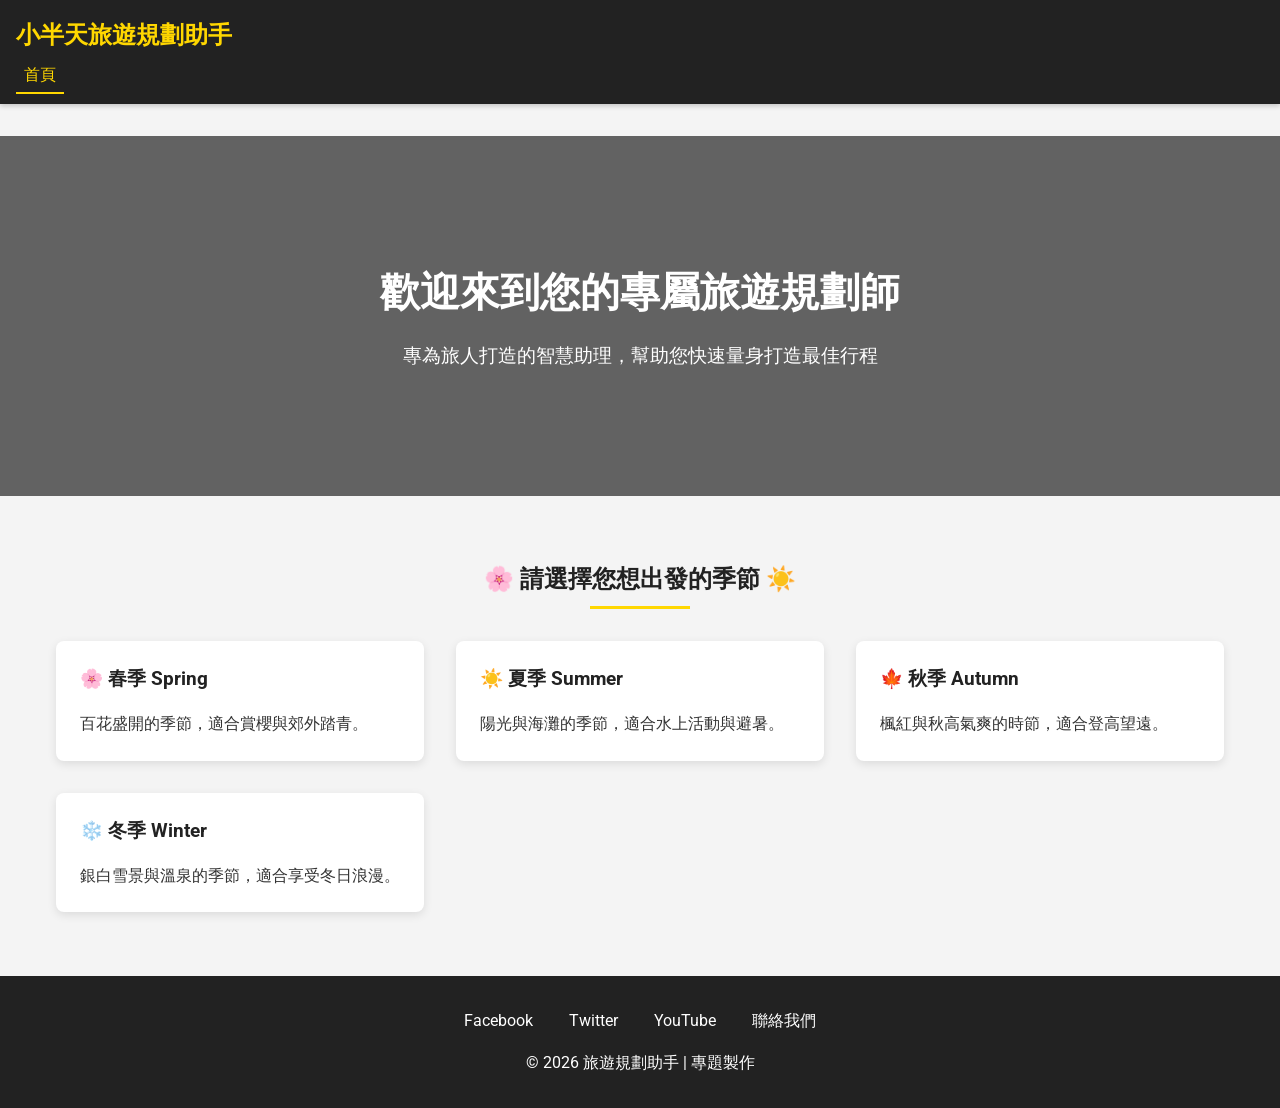
<file: index.html>
<!DOCTYPE html>
<html lang="zh-TW">
<head>
    <meta charset="UTF-8">
    <meta name="viewport" content="width=device-width, initial-scale=1.0">
    <title>小半天旅遊規劃助手 - 首頁</title>
    <link rel="stylesheet" href="styles.css">
    <link href="https://fonts.googleapis.com/css2?family=Roboto:wght@400;700&display=swap" rel="stylesheet">
</head>
<body>
    <header>
        <div class="logo">小半天旅遊規劃助手</div>
        <nav>
            <ul>
                <li><a href="index.html" class="active">首頁</a></li>

            </ul>
        </nav>
    </header>

    <main>
        <section class="hero">
            <div class="hero-content">
                <h1>歡迎來到您的專屬旅遊規劃師</h1>
                <p>專為旅人打造的智慧助理，幫助您快速量身打造最佳行程</p>
            </div>
        </section>

        <section class="content-section">
            <h2>🌸 請選擇您想出發的季節 ☀️</h2>
            <div class="content-grid season-grid">
                <div class="card season-card" data-season="春季 (Spring)">
                    <h3>🌸 春季 Spring</h3>
                    <p>百花盛開的季節，適合賞櫻與郊外踏青。</p>
                </div>
                <div class="card season-card" data-season="夏季 (Summer)">
                    <h3>☀️ 夏季 Summer</h3>
                    <p>陽光與海灘的季節，適合水上活動與避暑。</p>
                </div>
                <div class="card season-card" data-season="秋季 (Autumn)">
                    <h3>🍁 秋季 Autumn</h3>
                    <p>楓紅與秋高氣爽的時節，適合登高望遠。</p>
                </div>
                <div class="card season-card" data-season="冬季 (Winter)">
                    <h3>❄️ 冬季 Winter</h3>
                    <p>銀白雪景與溫泉的季節，適合享受冬日浪漫。</p>
                </div>
            </div>
        </section>
    </main>

    <footer>
        <div class="footer-content">
            <div class="social-links">
                <a href="#">Facebook</a>
                <a href="#">Twitter</a>
                <a href="#">YouTube</a>
                <a href="contact.html" class="active">聯絡我們</a>
            </div>
            <p>&copy; 2026 旅遊規劃助手 | 專題製作</p>
        </div>
    </footer>

    <script src="script.js"></script>
</body>
</html>
</file>
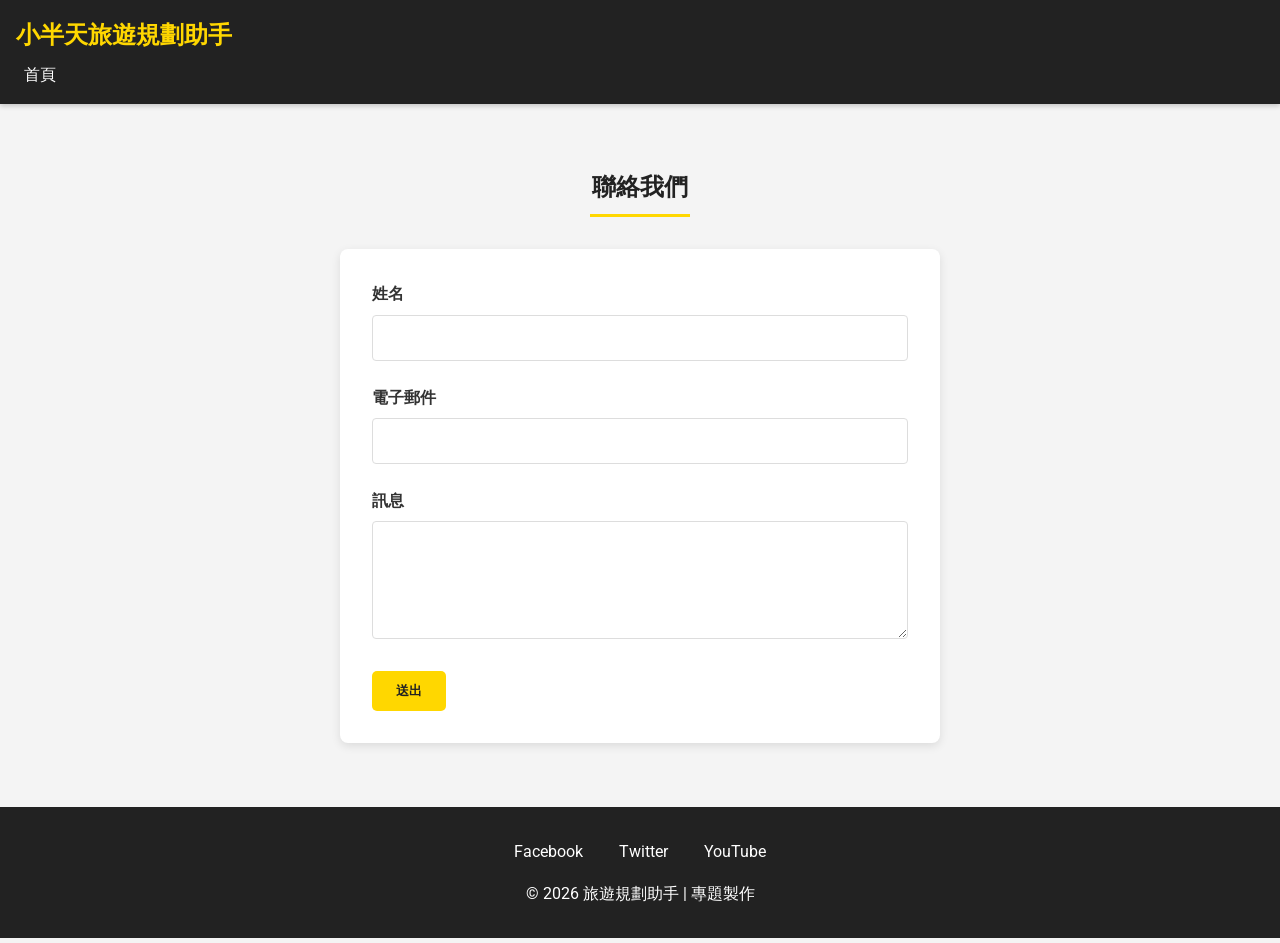
<file: contact.html>
<!DOCTYPE html>
<html lang="zh-TW">
<head>
    <meta charset="UTF-8">
    <meta name="viewport" content="width=device-width, initial-scale=1.0">
    <title>智慧旅遊規劃助手 - 聯絡我們</title>
    <link rel="stylesheet" href="styles.css">
    <link href="https://fonts.googleapis.com/css2?family=Roboto:wght@400;700&display=swap" rel="stylesheet">
</head>
<body>
    <header>
        <div class="logo">小半天旅遊規劃助手</div>
        <nav>
            <ul>
                <li><a href="index.html">首頁</a></li>
            </ul>
        </nav>
    </header>

    <main>
        <section class="content-section">
            <h2>聯絡我們</h2>
            <form class="contact-form" id="contact-form">
                <div class="form-group">
                    <label for="name">姓名</label>
                    <input type="text" id="name" name="name" required>
                </div>
                <div class="form-group">
                    <label for="email">電子郵件</label>
                    <input type="email" id="email" name="email" required>
                </div>
                <div class="form-group">
                    <label for="message">訊息</label>
                    <textarea id="message" name="message" rows="5" required></textarea>
                </div>
                <button type="submit" class="btn">送出</button>
            </form>
        </section>
    </main>

    <footer>
        <div class="footer-content">
            <div class="social-links">
                <a href="#">Facebook</a>
                <a href="#">Twitter</a>
                <a href="#">YouTube</a>
            </div>
            <p>&copy; 2026 旅遊規劃助手 | 專題製作</p>
        </div>
    </footer>

    <script src="script.js"></script>
</body>
</html>
</file>
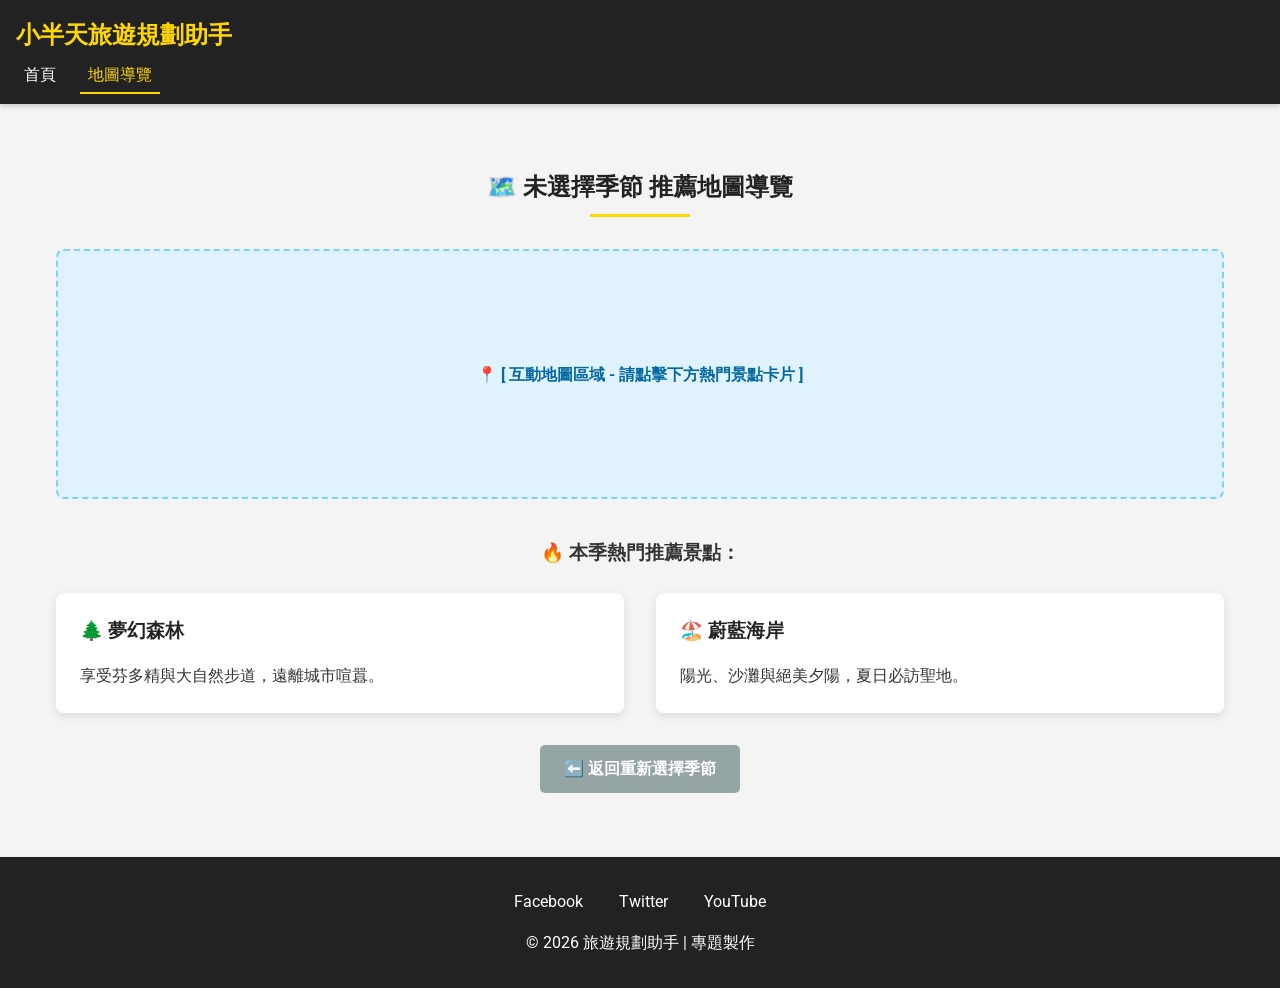
<file: map.html>
<!DOCTYPE html>
<html lang="zh-TW">
<head>
    <meta charset="UTF-8">
    <meta name="viewport" content="width=device-width, initial-scale=1.0">
    <title>智慧旅遊規劃助手 - 地圖導覽</title>
    <link rel="stylesheet" href="styles.css">
    <link href="https://fonts.googleapis.com/css2?family=Roboto:wght@400;700&display=swap" rel="stylesheet">
</head>
<body>
    <header>
        <div class="logo">小半天旅遊規劃助手</div>
        <nav>
            <ul>
                <li><a href="index.html">首頁</a></li>
                <li><a href="map.html" class="active">地圖導覽</a></li>
            </ul>
        </nav>
    </header>

    <main>
        <section class="content-section">
            <h2>🗺️ <span id="current-season">各季節</span> 推薦地圖導覽</h2>
            
            <div class="mock-map">
                📍 [ 互動地圖區域 - 請點擊下方熱門景點卡片 ]
            </div>

            <h3 style="text-align: center; margin-bottom: 1.5rem;">🔥 本季熱門推薦景點：</h3>
            <div class="content-grid">
                <div class="card spot-card" data-spot="夢幻森林">
                    <h3>🌲 夢幻森林</h3>
                    <p>享受芬多精與大自然步道，遠離城市喧囂。</p>
                </div>
                <div class="card spot-card" data-spot="蔚藍海岸">
                    <h3>🏖️ 蔚藍海岸</h3>
                    <p>陽光、沙灘與絕美夕陽，夏日必訪聖地。</p>
                </div>
            </div>

            <div style="text-align: center; margin-top: 2rem;">
                <a href="index.html" class="btn btn-secondary">⬅️ 返回重新選擇季節</a>
            </div>
        </section>
    </main>

    <footer>
        <div class="footer-content">
            <div class="social-links">
                <a href="#">Facebook</a>
                <a href="#">Twitter</a>
                <a href="#">YouTube</a>
            </div>
            <p>&copy; 2026 旅遊規劃助手 | 專題製作</p>
        </div>
    </footer>

    <script src="script.js"></script>
</body>
</html>
</file>
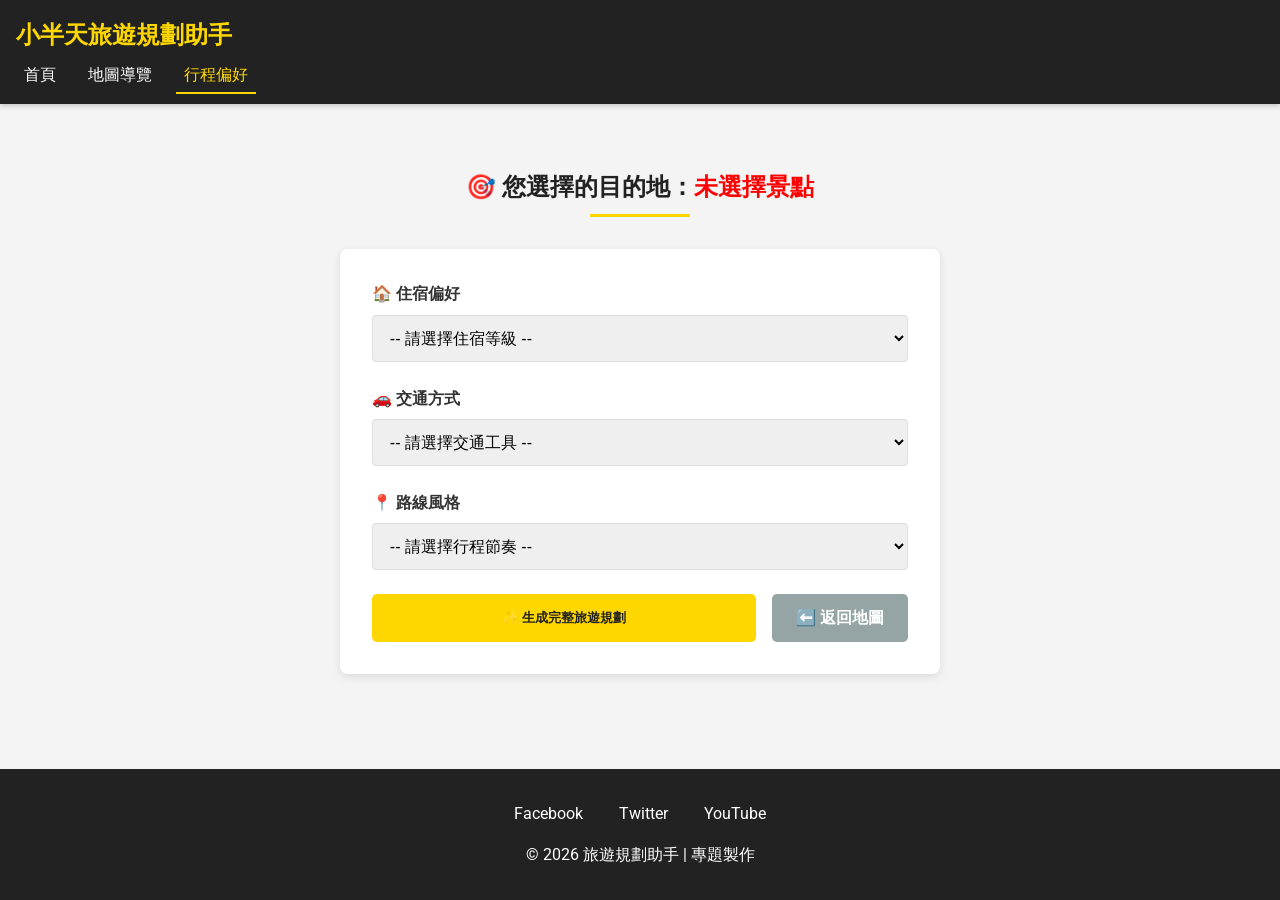
<file: recommend.html>
<!DOCTYPE html>
<html lang="zh-TW">
<head>
    <meta charset="UTF-8">
    <meta name="viewport" content="width=device-width, initial-scale=1.0">
    <title>智慧旅遊規劃助手 - 行程偏好</title>
    <link rel="stylesheet" href="styles.css">
    <link href="https://fonts.googleapis.com/css2?family=Roboto:wght@400;700&display=swap" rel="stylesheet">
</head>
<body>
    <header>
        <div class="logo">小半天旅遊規劃助手</div>
        <nav>
            <ul>
                <li><a href="index.html">首頁</a></li>
                <li><a href="map.html">地圖導覽</a></li>
                <li><a href="recommend.html" class="active">行程偏好</a></li>
            </ul>
        </nav>
    </header>

    <main>
        <section class="content-section">
            <h2>🎯 您選擇的目的地：<span id="current-spot" style="color: var(--accent-red);">未選擇</span></h2>
            
            <form id="preference-form" class="contact-form">
                <div class="form-group">
                    <label for="hotel">🏠 住宿偏好</label>
                    <select id="hotel" name="hotel" required>
                        <option value="">-- 請選擇住宿等級 --</option>
                        <option value="五星級豪華飯店">五星級豪華飯店</option>
                        <option value="文青特色民宿">文青特色民宿</option>
                        <option value="經濟實惠青年旅館">經濟實惠青年旅館</option>
                    </select>
                </div>

                <div class="form-group">
                    <label for="transport">🚗 交通方式</label>
                    <select id="transport" name="transport" required>
                        <option value="">-- 請選擇交通工具 --</option>
                        <option value="自駕租車自由行">自駕租車自由行</option>
                        <option value="搭乘大眾運輸 (高鐵/巴士)">搭乘大眾運輸 (高鐵/巴士)</option>
                        <option value="包車在地一日遊">包車在地一日遊</option>
                    </select>
                </div>

                <div class="form-group">
                    <label for="route">📍 路線風格</label>
                    <select id="route" name="route" required>
                        <option value="">-- 請選擇行程節奏 --</option>
                        <option value="特攻充實流（打卡排滿滿）">特攻充實流（打卡排滿滿）</option>
                        <option value="慢活度假流（睡飽再出發）">慢活度假流（睡飽再出發）</option>
                    </select>
                </div>

                <div style="display: flex; gap: 1rem;">
                    <button type="submit" class="btn" style="flex: 1;">✨ 生成完整旅遊規劃</button>
                    <a href="map.html" class="btn btn-secondary" style="text-align: center;">⬅️ 返回地圖</a>
                </div>
            </form>
        </section>
    </main>

    <footer>
        <div class="footer-content">
            <div class="social-links">
                <a href="#">Facebook</a>
                <a href="#">Twitter</a>
                <a href="#">YouTube</a>
            </div>
            <p>&copy; 2026 旅遊規劃助手 | 專題製作</p>
        </div>
    </footer>

    <script src="script.js"></script>
</body>
</html>
</file>
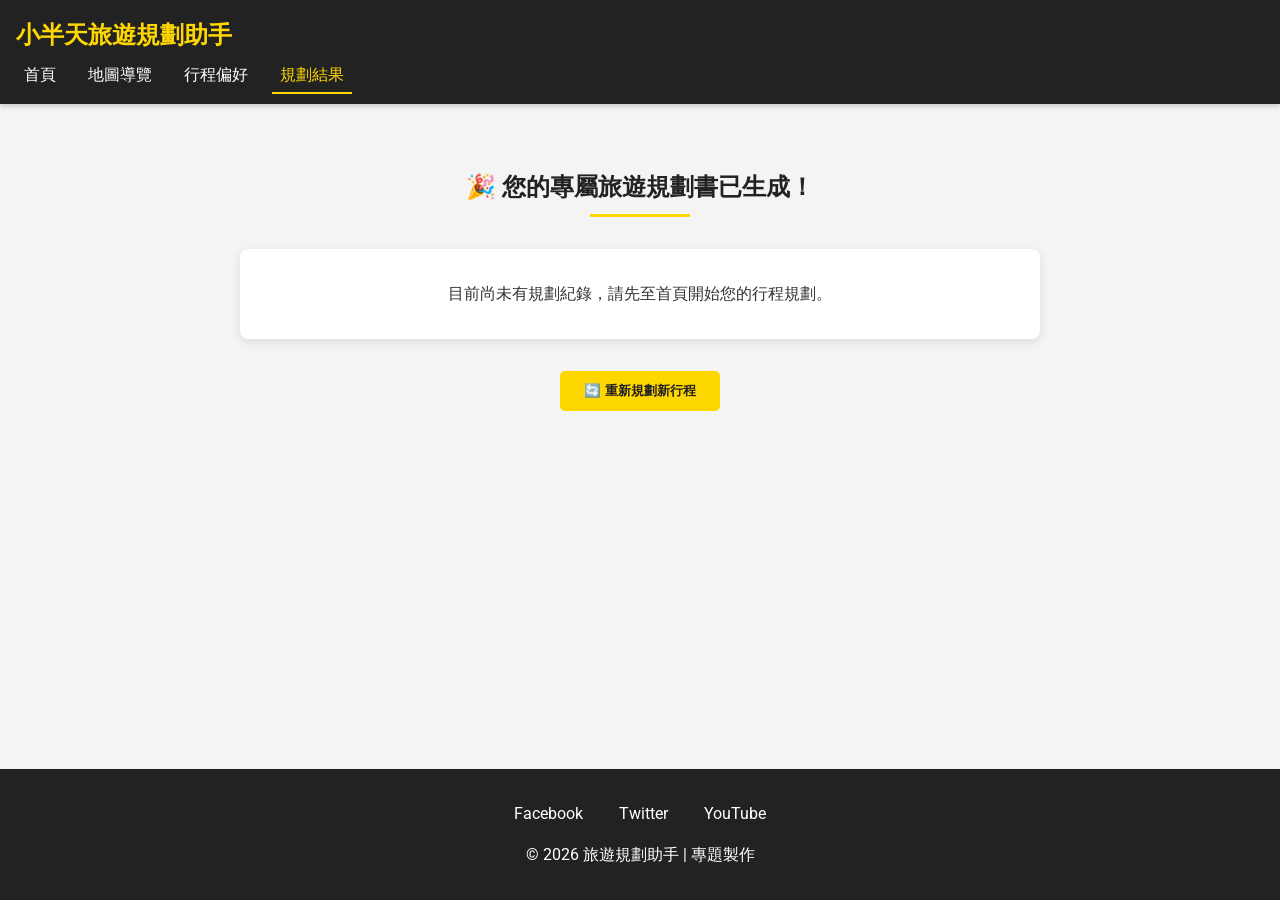
<file: result.html>
<!DOCTYPE html>
<html lang="zh-TW">
<head>
    <meta charset="UTF-8">
    <meta name="viewport" content="width=device-width, initial-scale=1.0">
    <title>智慧旅遊規劃助手 - 規劃結果</title>
    <link rel="stylesheet" href="styles.css">
    <link href="https://fonts.googleapis.com/css2?family=Roboto:wght@400;700&display=swap" rel="stylesheet">
</head>
<body>
    <header>
        <div class="logo">小半天旅遊規劃助手</div>
        <nav>
            <ul>
                <li><a href="index.html">首頁</a></li>
                <li><a href="map.html">地圖導覽</a></li>
                <li><a href="recommend.html">行程偏好</a></li>
                <li><a href="result.html" class="active">規劃結果</a></li>
            </ul>
        </nav>
    </header>

    <main>
        <section class="content-section">
            <h2>🎉 您的專屬旅遊規劃書已生成！</h2>
            
            <div id="result-card" class="intro-section" style="border-left: 5px solid var(--accent-yellow); display: none;">
                <h3 style="color: var(--primary-dark); margin-bottom: 1rem;">📋 行程概要清單</h3>
                <p style="margin-bottom: 0.5rem;"><b>預計出發季節：</b> <span id="res-season">-</span></p>
                <p style="margin-bottom: 0.5rem;"><b>目的地主景點：</b> <span id="res-spot">-</span></p>
                <p style="margin-bottom: 0.5rem;"><b>下榻飯店選擇：</b> <span id="res-hotel">-</span></p>
                <p style="margin-bottom: 0.5rem;"><b>規劃交通安排：</b> <span id="res-transport">-</span></p>
                <p style="margin-bottom: 0.5rem;"><b>每日路線風格：</b> <span id="res-route">-</span></p>
            </div>

            <div id="no-data-alert" class="intro-section" style="text-align: center;">
                <p>目前尚未有規劃紀錄，請先至首頁開始您的行程規劃。</p>
            </div>

            <div style="text-align: center; margin-top: 2rem;">
                <button id="btn-restart" class="btn">🔄 重新規劃新行程</button>
            </div>
        </section>
    </main>

    <footer>
        <div class="footer-content">
            <div class="social-links">
                <a href="#">Facebook</a>
                <a href="#">Twitter</a>
                <a href="#">YouTube</a>
            </div>
            <p>&copy; 2026 旅遊規劃助手 | 專題製作</p>
        </div>
    </footer>

    <script src="script.js"></script>
</body>
</html>
</file>
<file: styles.css>
/* 全局樣式 */
* {
    margin: 0;
    padding: 0;
    box-sizing: border-box;
}

body {
    font-family: 'Roboto', sans-serif;
    line-height: 1.6;
    color: #333;
    background-color: #f4f4f4;
    min-height: 100vh;
    display: flex;
    flex-direction: column;
}

/* 主色調: 黑灰＋亮黃色 */
:root {
    --primary-dark: #222;
    --primary-light: #f4f4f4;
    --accent-yellow: #FFD700;
    --accent-silver: #C0C0C0;
    --accent-red: #FF0000;
}

/* 頁首樣式 */
header {
    background-color: var(--primary-dark);
    color: white;
    padding: 1rem;
    position: sticky;
    top: 0;
    z-index: 100;
    box-shadow: 0 2px 5px rgba(0, 0, 0, 0.2);
}

.logo {
    font-size: 1.5rem;
    font-weight: bold;
    color: var(--accent-yellow);
    margin-bottom: 0.5rem;
}

nav ul {
    display: flex;
    list-style: none;
}

nav ul li {
    margin-right: 1rem;
}

nav ul li a {
    color: white;
    text-decoration: none;
    padding: 0.5rem;
    transition: all 0.3s;
}

nav ul li a:hover {
    color: var(--accent-yellow);
}

nav ul li a.active {
    color: var(--accent-yellow);
    border-bottom: 2px solid var(--accent-yellow);
}

/* 主內容區 */
main {
    flex: 1;
    padding: 2rem 0;
}

/* 英雄區域 */
.hero {
    background: linear-gradient(rgba(0, 0, 0, 0.6), rgba(0, 0, 0, 0.6)), 
                url('https://images.unsplash.com/photo-1469854523086-cc02fe5d8800?ixlib=rb-1.2.1&auto=format&fit=crop&w=1350&q=80') no-repeat center center/cover;
    height: 40vh;
    display: flex;
    align-items: center;
    justify-content: center;
    text-align: center;
    color: white;
    margin-bottom: 2rem;
}

.hero-content h1 {
    font-size: 2.5rem;
    margin-bottom: 1rem;
}

.hero-content p {
    font-size: 1.2rem;
}

/* 按鈕樣式 */
.btn {
    display: inline-block;
    background-color: var(--accent-yellow);
    color: var(--primary-dark);
    padding: 0.7rem 1.5rem;
    text-decoration: none;
    border-radius: 5px;
    font-weight: bold;
    transition: all 0.3s;
    border: none;
    cursor: pointer;
}

.btn:hover {
    background-color: var(--accent-red);
    color: white;
    transform: translateY(-3px);
}

.btn-secondary {
    background-color: #95a5a6;
    color: white;
}
.btn-secondary:hover {
    background-color: #7f8c8d;
}

/* 內容區域 */
.content-section {
    padding: 2rem 1rem;
    max-width: 1200px;
    margin: 0 auto;
}

.content-section h2 {
    text-align: center;
    margin-bottom: 2rem;
    color: var(--primary-dark);
    position: relative;
}

.content-section h2::after {
    content: '';
    display: block;
    width: 100px;
    height: 3px;
    background-color: var(--accent-yellow);
    margin: 0.5rem auto;
}

.content-grid {
    display: grid;
    grid-template-columns: repeat(auto-fit, minmax(280px, 1fr));
    gap: 2rem;
}

.card {
    background-color: white;
    border-radius: 8px;
    padding: 1.5rem;
    box-shadow: 0 3px 10px rgba(0, 0, 0, 0.1);
    transition: transform 0.3s, box-shadow 0.3s;
    cursor: pointer;
}

.card:hover {
    transform: translateY(-5px);
    box-shadow: 0 5px 15px rgba(0, 0, 0, 0.2);
    border: 1px solid var(--accent-yellow);
}

.card h3 {
    color: var(--primary-dark);
    margin-bottom: 1rem;
}

/* 模擬地圖區塊 */
.mock-map {
    background: #e0f2fe;
    height: 250px;
    display: flex;
    align-items: center;
    justify-content: center;
    border: 2px dashed #7dd3fc;
    margin-bottom: 2.5rem;
    border-radius: 8px;
    color: #0369a1;
    font-weight: bold;
}

/* 介紹與結果顯示區域 */
.intro-section {
    max-width: 800px;
    margin: 0 auto;
    padding: 2rem;
    background-color: white;
    border-radius: 8px;
    box-shadow: 0 3px 10px rgba(0, 0, 0, 0.1);
    margin-bottom: 2rem;
}

/* 聯絡表單與下拉選單 */
.contact-form {
    max-width: 600px;
    margin: 0 auto;
    background-color: white;
    padding: 2rem;
    border-radius: 8px;
    box-shadow: 0 3px 10px rgba(0, 0, 0, 0.1);
}

.form-group {
    margin-bottom: 1.5rem;
}

.form-group label {
    display: block;
    margin-bottom: 0.5rem;
    font-weight: bold;
}

.form-group input, .form-group textarea, .form-group select {
    width: 100%;
    padding: 0.8rem;
    border: 1px solid #ddd;
    border-radius: 4px;
    font-size: 1rem;
}

/* 頁尾樣式 */
footer {
    background-color: var(--primary-dark);
    color: white;
    text-align: center;
    padding: 2rem 1rem;
    margin-top: auto;
}

.footer-content {
    max-width: 1200px;
    margin: 0 auto;
}

.social-links {
    margin-bottom: 1rem;
}

.social-links a {
    color: white;
    margin: 0 1rem;
    text-decoration: none;
    transition: color 0.3s;
}

.social-links a:hover {
    color: var(--accent-yellow);
}

/* 響應式設計 */
@media (max-width: 768px) {
    nav ul {
        flex-direction: column;
    }

    nav ul li {
        margin-bottom: 0.5rem;
        margin-right: 0;
    }

    .hero-content h1 {
        font-size: 2rem;
    }

    .content-grid {
        grid-template-columns: 1fr;
    }
}
</file>
